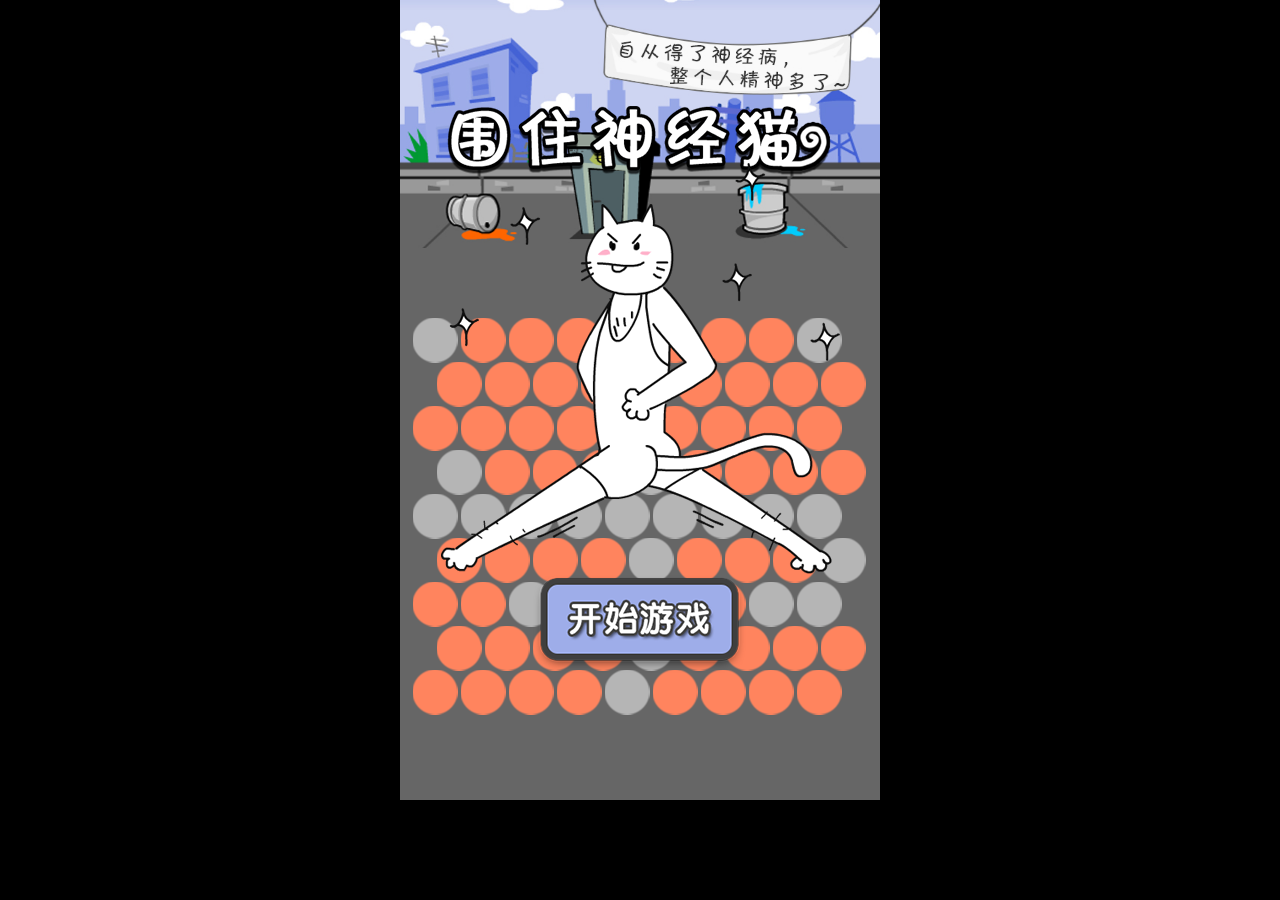
<file: FuseCat/index.html>
﻿<!DOCTYPE HTML>
<html>
<head>
    <meta charset="utf-8">
    <title>根本停不下来-围住神经猫</title>
    <meta name="viewport" content="width=device-width,initial-scale=1, minimum-scale=1, maximum-scale=1, user-scalable=no"/>
    <meta name="apple-mobile-web-app-capable" content="yes"/>
    <meta name="full-screen" content="true"/>
    <meta name="screen-orientation" content="portrait"/>
    <meta name="x5-fullscreen" content="true"/>
    <meta name="360-fullscreen" content="true"/>
    <meta name="robots” content="nofollow” />
    <base target="_blank"/>
    <style>
        body {
            text-align: center;
            background: #000000;
            padding: 0;
            border: 0;
            margin: 0;
            height: 100%;
        }
        html {
            -ms-touch-action: none; /* Direct all pointer events to JavaScript code. */
        }
        .sbgshow{display:block;position:fixed;top:0;left:0;width:100%;height:100%;text-align:center;color:#fff;font-size:30px;line-height:1.7em;background:rgba(0,0,0,0.85);}
        .sbgshow .arron{ position:absolute;top:8px;right:8px;width:100px;height:100px;background:url(images/arron.png) no-repeat; background-size:100px 100px;}
        .sbgshow p{padding-top:78px;}
        .sbg{display:none;position:fixed;top:0;left:0;width:100%;height:100%;text-align:center;color:#fff;font-size:26px;line-height:1.7em;background:rgba(0,0,0,0.85);}
        .sbg .arron{ position:absolute;top:8px;right:8px;width:100px;height:100px;background:url(images/arron.png) no-repeat; background-size:100px 100px;}
        .sbg p{padding-top:78px;}
        #myfav{display: none;}
    </style>
    <style type="text/css">.app2{position:fixed;z-index:1000;left:0;top:0; width:100%;padding:5px 12px;color:#fff;background:rgba(0,0,0,0.5);}.app2 .a{font-size:18px;font-weight:bold;padding-bottom:4px;}.app2 .b{font-size:10px;}.app2 .load{float:left;background:#f66;color:#fff;font-size:16px;margin-top:4px;padding:7px 14px;border-radius:5px;}

    </style>
</head>
<body>

<div style="display:inline-block;width:100%; height:100%;margin: 0 auto; background: black; position:relative;"
     id="gameDiv">
    <canvas id="gameCanvas" width="480" height="800" style="background-color: #000000"></canvas>
</div>
<div id="myfav">
</div>
<div id="sbg" class="sbg">
    <div class="arron"></div>
    <p id="msg">请点击右上角<br />点击【分享到朋友圈】<br />测测好友的神经指数吧！</p>
</div>
<script>var document_class = "GameApp";</script><!--这部分内容在编译时会被替换，要修改文档类，请到工程目录下的egretProperties.json内编辑。-->
<script src="js/jquery.min.js"></script>
<script src="js/egret_loader.js"></script>
<script src="js/game-min-07244.js"></script>
<script>
	//定义URL
    var siteUrl = "http://www.027abl.com";
    window.shareData = {
        "imgUrl": siteUrl+"cat/cat.jpg",//分享封面
        "timeLineLink": siteUrl+"cat/",//分享连接
        "tTitle": "围住神经猫-根本停不下来，玩过之后我整个人都精神了！",//分享标题
        "tContent": "在9×9范围内的格子中，使用色块围住白色神经猫。"//分享内容
    };
    function showme(){
    	//游戏结束后底部按钮跳转连接设置
        window.location.href="http://www.baidu.com";
    }
    function share(n , m){
        if(m == 0){
            document.title = window.shareData.tTitle = "围住神经猫-根本停不下来，玩过之后我整个人都精神了！"
        }
        if(m == 1){
            document.title = window.shareData.tTitle = "我用了"+n+"步围住神经猫，击败"+(100-n)+"%的人，你能超过我吗？"
        }
        if(m == 2){
            document.title = window.shareData.tTitle = "我没有围住它，谁能帮个忙？"
        }
        document.getElementById("sbg").className="sbgshow";
        window.setTimeout(hiddenMe, 5000);
        $("#myfav").css("display","none");
    }
    function hiddenMe(){
        document.getElementById("sbg").className="sbg";
    }
    //分享按钮设置
    //分享给好友
    var mebtnopenurl = siteUrl+'cat/';
    document.addEventListener('WeixinJSBridgeReady', function onBridgeReady() {
        WeixinJSBridge.on('menu:share:appmessage', function(argv) {
            WeixinJSBridge.invoke('sendAppMessage', {
                "img_url": window.shareData.imgUrl,
                "link": window.shareData.timeLineLink,
                "desc": window.shareData.tContent,
                "title": window.shareData.tTitle
            }, function(res) {
                document.location.href = mebtnopenurl;
            })
        });
        //分享到朋友圈
        WeixinJSBridge.on('menu:share:timeline', function(argv) {
            WeixinJSBridge.invoke('shareTimeline', {
                "img_url": window.shareData.imgUrl,
                "img_width": "640",
                "img_height": "640",
                "link": window.shareData.timeLineLink,
                "desc": window.shareData.tContent,
                "title": window.shareData.tTitle
            }, function(res) {
                document.location.href = mebtnopenurl;
            });
        });
        //分享到微博
        WeixinJSBridge.on('menu:share:weibo', function(argv) {
            WeixinJSBridge.invoke('shareWeibo', {
                "content": window.shareData.tContent,
                "url": window.shareData.timeLineLink
            }, function(res) {
                document.location.href = mebtnopenurl;
            });
        });
        }, false)
    egret_h5.startGame();
</script>

</body>
</html>
</file>
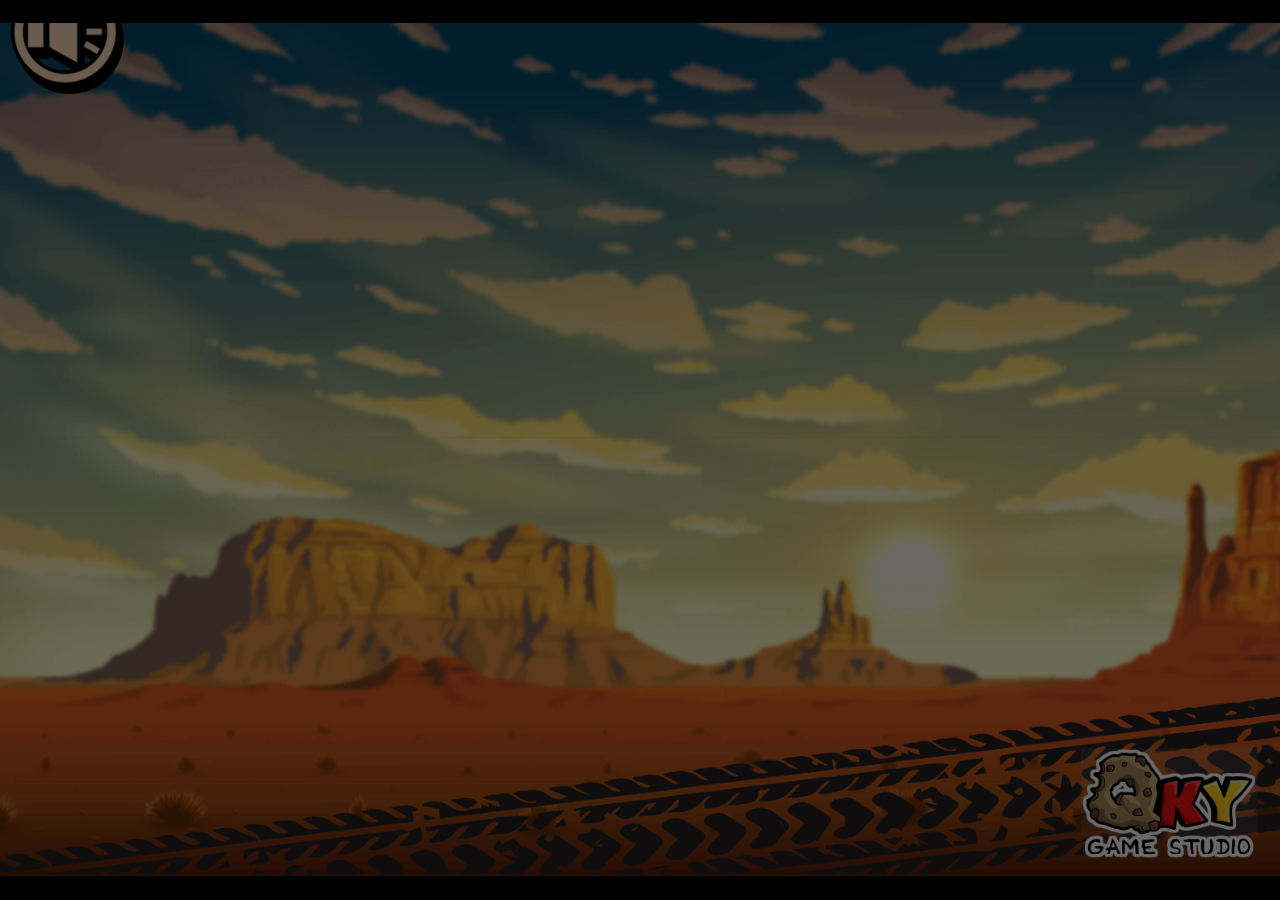
<file: MotoBike/index.html>
<!DOCTYPE html>
<html manifest="offline.appcache">
<head>
<meta charset="UTF-8" />
<meta http-equiv="Bigyoung-UA-Compatible" content="IE=edge,chrome=1" />
<title>大阳摩托</title>
<link rel="shortcut icon" href="icon.png">
<link rel="manifest" href="appmanifest.json" />
<meta name="viewport" content="width=device-width, initial-scale=1.0, maximum-scale=1.0, minimum-scale=1.0, user-scalable=no, minimal-ui" />
<meta name="apple-mobile-web-app-capable" content="yes" />
<meta name="apple-mobile-web-app-status-bar-style" content="black" />
<meta name="HandheldFriendly" content="true" />
<meta name="mobile-web-app-capable" content="yes" />
<meta name="apple-mobile-web-app-title" content="大阳摩托">
<meta name="application-name" content="大阳摩托">
<meta name="keywords" content="大阳摩托" />
<meta name="description" content="大阳摩托" />
<style type="text/css">
* {
padding: 0;
margin: 0;
}
html, body {
background: #000;
color: #fff;
overflow: hidden;
touch-action: none;
-ms-touch-action: none;
}
canvas {
touch-action-delay: none;
touch-action: none;
-ms-touch-action: none;
}
</style>
</head>
<body>
<div id="fb-root"></div>
<script>
// Issue a warning if trying to preview an exported project on disk.
(function(){
// Check for running exported on file protocol
if (window.location.protocol.substr(0, 4) === "file")
{
}
})();
</script>
<div id="c2canvasdiv">
<canvas id="c2canvas" width="720" height="480">
<h1>Your browser does not appear to support HTML5. Try upgrading your browser to the latest version. <a href="http://www.whatbrowser.org">What is a browser?</a>
<br/><br/><a href="http://www.microsoft.com/windows/internet-explorer/default.aspx">Microsoft Internet Explorer</a><br/>
<a href="http://www.mozilla.com/firefox/">Mozilla Firefox</a><br/>
<a href="http://www.google.com/chrome/">Google Chrome</a><br/>
<a href="http://www.apple.com/safari/download/">Apple Safari</a><br/>
<a href="http://www.google.com/chromeframe">Google Chrome Frame for Internet Explorer</a><br/></h1>
</canvas>
</div>
<script src="jquery-2.1.1.min.js"></script>
<script src="c2runtime.js"></script>
<script>
// Size the canvas to fill the browser viewport.
jQuery(window).resize(function() {
cr_sizeCanvas(jQuery(window).width(), jQuery(window).height());
});
// Start the Construct 2 project running on window load.
jQuery(document).ready(function ()
{			
// Create new runtime using the c2canvas
cr_createRuntime("c2canvas");
});
// Pause and resume on page becoming visible/invisible
function onVisibilityChanged() {
if (document.hidden || document.mozHidden || document.webkitHidden || document.msHidden)
cr_setSuspended(true);
else
cr_setSuspended(false);
};
document.addEventListener("visibilitychange", onVisibilityChanged, false);
document.addEventListener("mozvisibilitychange", onVisibilityChanged, false);
document.addEventListener("webkitvisibilitychange", onVisibilityChanged, false);
document.addEventListener("msvisibilitychange", onVisibilityChanged, false);
</script>
</body>
</html>
</file>
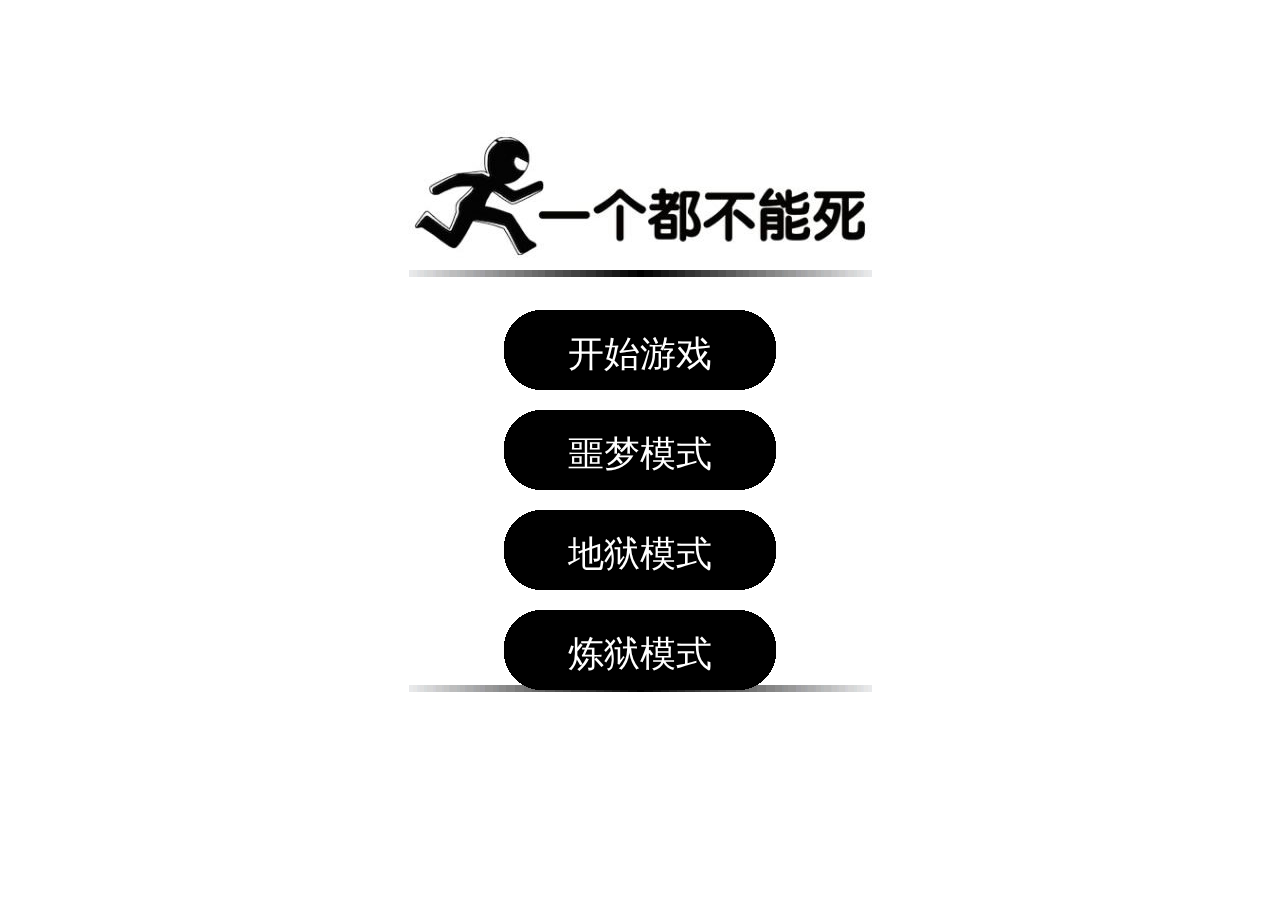
<file: RNG/index.html>
<!DOCTYPE html>
<html>
<head>
	<meta http-equiv="Content-Type" content="text/html; charset=UTF-8">
	<meta id="viewport" name="viewport" content="width=540,user-scalable=no,target-densitydpi=high-dpi">
	<script src="js/require.js"></script>
	<title>一个都不能死</title>
	<style type="text/css">
	body{
		margin:0px;
		padding:0px;
		overflow: hidden;
	}
	</style>
	<script type="text/javascript" src="js/main.js"></script>
</head>
<body>
    <div style="text-align:center;">
		<canvas id="linkScreen" width="1366" height="621" style="width: 1366px; height: 621px;">
			很遗憾，您的浏览器不支持HTML5，请使用支持HTML5的浏览器。
		</canvas>
	</div>
</body>
</html>
</file>
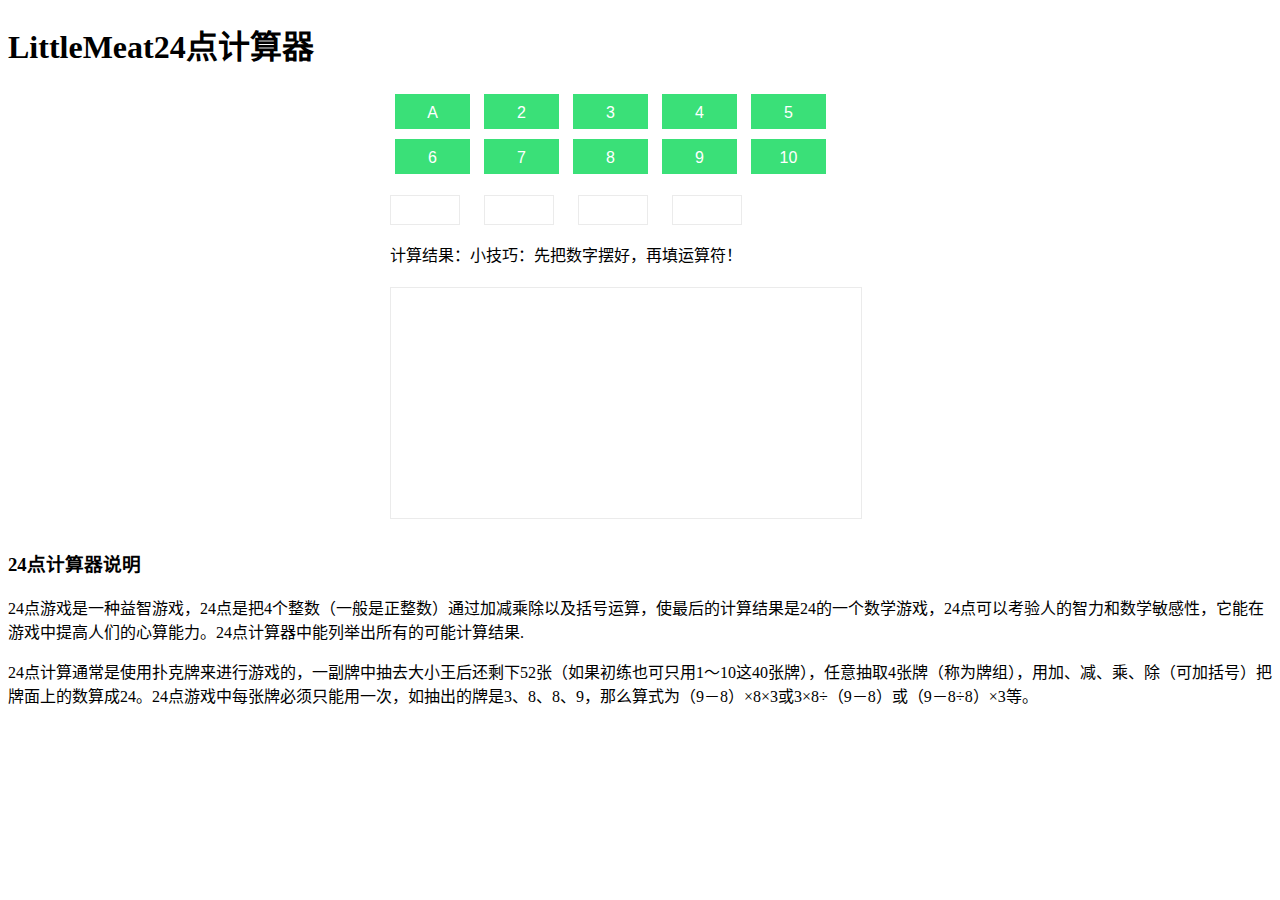
<file: main.html>
<!DOCTYPE HTML>
<html lang="zh-CN">
    <head>
        <meta charset="UTF-8">
        <meta name="viewport" content="width=device-width, initial-scale=1.0, minimum-scale=1.0, maximum-scale=1.0, user-scalable=no" />
        <meta http-equiv="Cache-Control" content="no-transform" />
        <meta http-equiv="Cache-Control" content="no-siteapp" />
        <meta name="applicable-device" content="mobile">
        <meta name="MobileOptimized" content="width"/>
        <meta name="HandheldFriendly" content="true"/>
        <meta name="format-detection" content="telephone=no">
        <meta name="csrf-param" content="_csrf">
        <title>LittleMeat24点计算器</title>
        <!-- <link rel="stylesheet" type="text/css" href="http://kn-1252147253.file.myqcloud.com/cdnjs/wap.css" /> -->
        <link href="g24point.css" rel="stylesheet">
        <script src="jquery.js"></script>
		
		<style>
		.mod-panel .num-button {
    height: 35px;
    width: 15%;
    margin: 5px 5px;
    background: #3ae078;
    border: medium none;
    line-height: 35px;
    vertical-align: middle;
    font-size: 16px;
    color: #fff;
    cursor: pointer;
    outline: none;
}

.mod-panel .input-text {
    width: 12%;
    height: 20px; 
    border: 1px solid #ebebeb;
    padding: 4px 4px;
    line-height: 15px;
    outline: none;
}


.mod-panel textarea {
    font-size: 18px;
}
		</style>
    </head>
    <body>

        <article>
            <section>
                <div class="box02">
                    <div class="hd"><h1 class="h1List">LittleMeat24点计算器<br/></h1></div>
                    <div class="mod-panel">
                        <div class="bd">   
						    <p>
                                <button class="num-button" data="1">A</button>
								<button class="num-button" data="2">2</button>
								<button class="num-button" data="3">3</button>
								<button class="num-button" data="4">4</button>
								<button class="num-button" data="5">5</button>
								<button class="num-button" data="6">6</button>
								<button class="num-button" data="7">7</button>
								<button class="num-button" data="8">8</button>
								<button class="num-button" data="9">9</button>
								<button class="num-button" data="10">10</button>
                            </p>
                            <p>
                                <input class="input-text" type="text" id="t1">
                                <input class="input-text" type="text" id="t2">
                                <input class="input-text" type="text" id="t3">
                                <input class="input-text" type="text" id="t4">
                            </p> 
                            <p>计算结果：小技巧：先把数字摆好，再填运算符！</p>
                            <p>
                                <textarea id="result"></textarea>
                            </p>
							
							 <p><center>
							 <!-- <script src="http://spdb.xinnet.net/aikamp/jdu/coupon"></script> -->
							 </center>
							 </p>
                        </div>
                    </div>
                </div>
            </section>
            <section>
                <div class="box01">
                    <div class="hd"><h3>24点计算器说明</h3></div>
                    <div class="bd">
                        <div class="con">
                            <p>24点游戏是一种益智游戏，24点是把4个整数（一般是正整数）通过加减乘除以及括号运算，使最后的计算结果是24的一个数学游戏，24点可以考验人的智力和数学敏感性，它能在游戏中提高人们的心算能力。24点计算器中能列举出所有的可能计算结果.</p>
                            <p>24点计算通常是使用扑克牌来进行游戏的，一副牌中抽去大小王后还剩下52张（如果初练也可只用1～10这40张牌），任意抽取4张牌（称为牌组），用加、减、乘、除（可加括号）把牌面上的数算成24。24点游戏中每张牌必须只能用一次，如抽出的牌是3、8、8、9，那么算式为（9－8）×8×3或3×8÷（9－8）或（9－8÷8）×3等。</p>
                        </div>
                    </div>
                </div>
            </section>
            <script src="24sort.js?6"></script>  
    </body>
</html>
</file>
<file: g24point.css>
.mod-panel {width: 100%; max-width: 740px; min-width: 580px; margin: 0 auto 30px; _width: 690px; }
.mod-panel .hd{padding-top: 25px; margin-bottom: 30px; line-height: 30px; text-align: center; }
.mod-panel .hd h1{font-size: 24px; color:#212121; }
.mod-panel .bd{width: 500px; margin:0 auto 20px; }
.mod-panel .bd p{line-height: 30px; }
.mod-panel .input-text{width: 60px; height: 25px; margin-right:20px; border: 1px solid #ebebeb; padding: 4px 8px; line-height: 20px; outline: none; }
.mod-panel .input-button {height: 35px; width: 100px; margin: 15px 0; background: #3ae078; border: medium none; line-height: 35px; vertical-align: middle; font-size: 16px; color: #fff; cursor: pointer; outline: none; }
.mod-panel textarea{display: block; width: 90%; height: 220px; padding:5px 10px; border: 1px solid #ebebeb; resize: none; outline: none; }
.mod-panel .ft{padding-top: 20px; border-top:1px dotted #e0e0e0; }
.mod-panel .about{padding: 0 20px; margin-bottom: 20px; }
.mod-panel .about p{margin-bottom: 5px; line-height: 24px; text-indent: 2em; }

@media screen and (max-width:719px){
	.mod-panel {width: 100%; max-width: 700px; margin: 0 auto;min-width: inherit;}
	.mod-panel .bd{width:90%; margin:0 auto; }
	.mod-panel .input-text{width:40px;}
	.mod-panel textarea{height:180px;}
}
</file>
